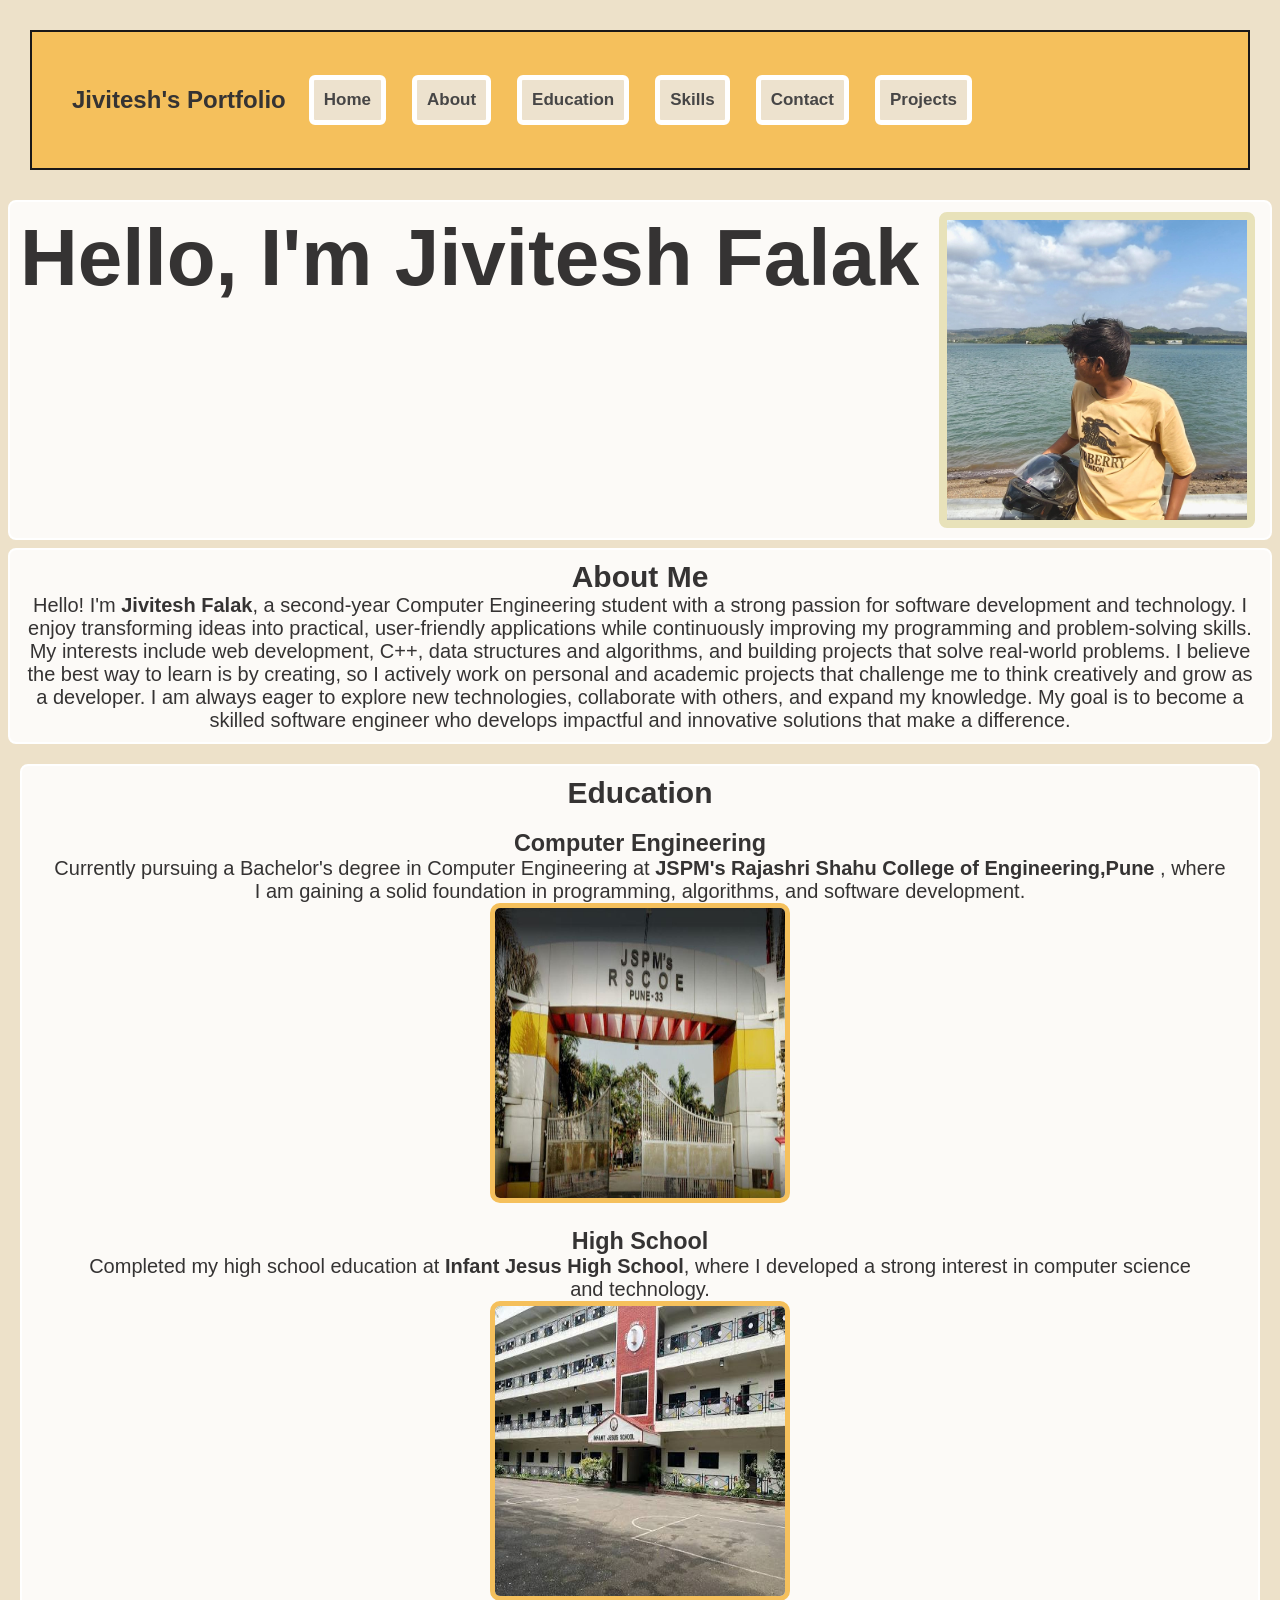
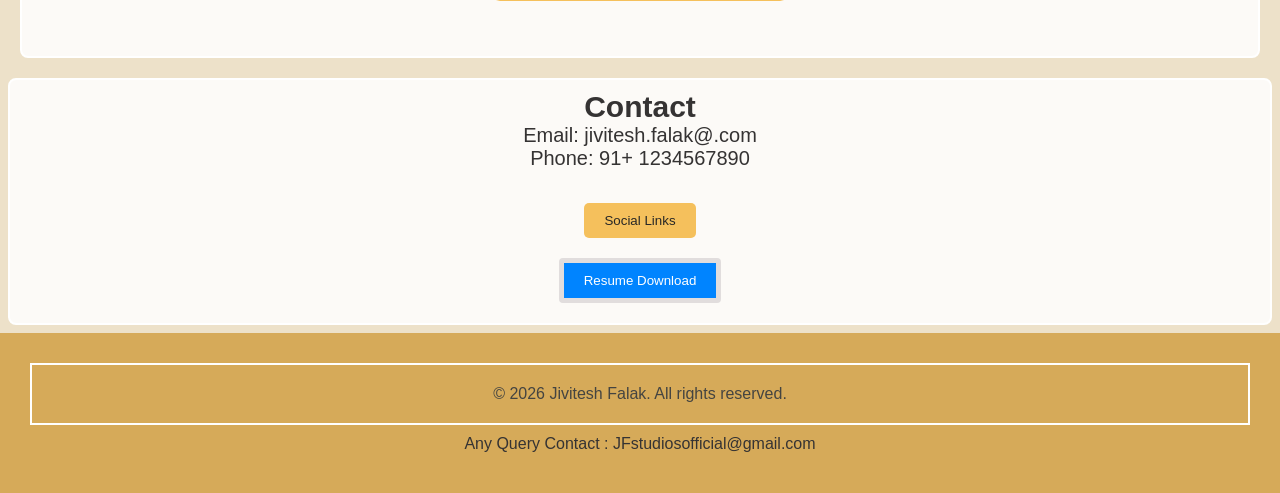
<file: index.html>
<!DOCTYPE html>
<html lang="en">
<head>

  <title>Jivitesh Portfolio</title>

  <link rel="stylesheet" href="portfolio.css">

</head>

<body>
<header>
    <nav>
      <h2>Jivitesh's Portfolio</h2>
      <a href="#home">Home</a>
      <a href="#aboutme">About</a> 
      <a href="#education">Education</a>
      <a href="skills.html">Skills</a>
      <a href="#contact">Contact</a>  
      
      <a href="Projects.html">Projects</a>
      

    </nav>

</header>

<main>
    <section id="Home">
      <div style="display:flex;" class="left">
     <h1>Hello, I'm Jivitesh Falak</h1>
     <br>
     
      </div>
      <div class="left2">
      <div style="display:flex;" class="right">
        <img src="images/profile.jpeg" width="300px" height="300px" alt="profile">
      </div> </div>
      <div> </div>

    </section>

    <section id="aboutme">
      <h2>About Me</h2>
      <p>Hello! I'm <b>Jivitesh Falak</b>, a second-year Computer Engineering student with a strong passion for software development and technology. I enjoy transforming ideas into practical, user-friendly applications while continuously improving my programming and problem-solving skills. My interests include web development, C++, data structures and algorithms, and building projects that solve real-world problems. I believe the best way to learn is by creating, so I actively work on personal and academic projects that challenge me to think creatively and grow as a developer. I am always eager to explore new technologies, collaborate with others, and expand my knowledge. My goal is to become a skilled software engineer who develops impactful and innovative solutions that make a difference.
      </p>


    </section>

    <section id="education">

    <h2>Education</h2>
    <div>
      <div class="educollege">
        <h3>Computer Engineering</h3>
        <p>Currently pursuing a Bachelor's degree in Computer Engineering at <b>JSPM's Rajashri Shahu College of Engineering,Pune </b>, where I am gaining a solid foundation in programming, algorithms, and software development.</p>
      <div> <img src="images/college.jpeg" width="300px" height="300px" alt="college"> </div>
      <div class="eduschool">
        <h3>High School</h3>
        <p>Completed my high school education at <b>Infant Jesus High School</b>, where I developed a strong interest in computer science and technology.</p>
      <div> <img src="images/school.jpg" width="300px" height="300px" alt="school"> </div>
    </div>

    </section>

  

    <section  id="contact">
      <h2>Contact</h2>
      <p>Email: jivitesh.falak@.com</p>
      <p>Phone: 91+ 1234567890</p>
      <br>
      <div class="btncontainer1">
      <button > <a style="text-decoration: none; border:none; color:rgb(40, 39, 38);" href="sociallinks.html">Social Links</a></button>
      </div>
      <div class="btncontainer2">
      <button> <a href="assets/resume.pdf.pdf">Resume Download</a> </button>
    </div>
  </section>

</main>


<footer>

<p style="text-align:center;color:rgb(68, 68, 65); padding:20px;border:2px solid white;">© 2026 Jivitesh Falak. All rights reserved.</p>
<P style="text-align: center;padding:10px;">Any Query Contact : JFstudiosofficial@gmail.com</P>
</footer>




</body>


</html>
</file>
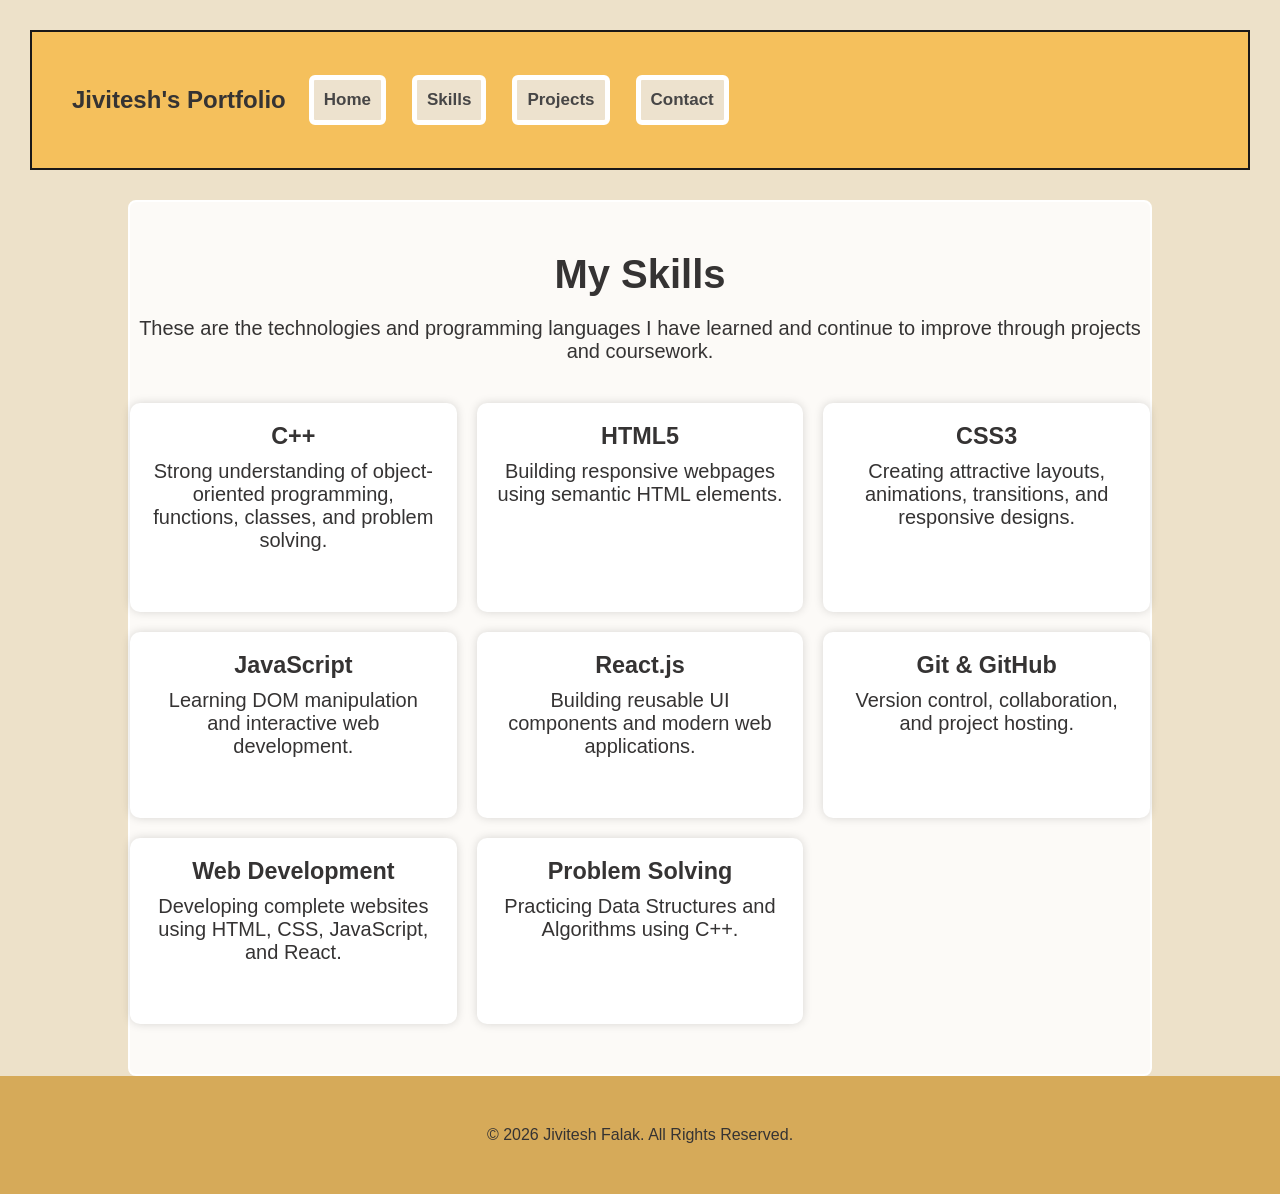
<file: skills.html>
<!DOCTYPE html>
<html lang="en">
<head>
    <meta charset="UTF-8">
    <meta name="viewport" content="width=device-width, initial-scale=1.0">
    <title>Skills | Jivitesh Portfolio</title>

    <link rel="stylesheet" href="portfolio.css">
</head>

<body>
<style>
    #skills{
    width:80%;
    margin:auto;
    padding:50px 0;
}

#skills h1{
    text-align:center;
    font-size:40px;
    margin-bottom:20px;
}

#skills p{
    text-align:center;
    margin-bottom:40px;
}

.skills-container{
    display:grid;
    grid-template-columns:repeat(auto-fit,minmax(250px,1fr));
    gap:20px;
}

.skill-card{
    background:white;
    border-radius:10px;
    padding:20px;
    box-shadow:0 0 10px rgba(0,0,0,0.15);
    transition:0.3s;
}

.skill-card:hover{
    transform:translateY(-8px);
}

.skill-card h3{
    margin-bottom:10px;
}
</style>
<header>

    <nav>
        <h2>Jivitesh's Portfolio</h2>

        <a href="index.html">Home</a>
        <a href="skills.html">Skills</a>
        <a href="Projects.html">Projects</a>
        <a href="index.html#contact">Contact</a>
    </nav>

</header>

<main>

<section id="skills">

    <h1>My Skills</h1>

    <p>
        These are the technologies and programming languages I have learned
        and continue to improve through projects and coursework.
    </p>

    <div class="skills-container">

        <div class="skill-card">
            <h3>C++</h3>
            <p>Strong understanding of object-oriented programming, functions, classes, and problem solving.</p>
        </div>

        <div class="skill-card">
            <h3>HTML5</h3>
            <p>Building responsive webpages using semantic HTML elements.</p>
        </div>

        <div class="skill-card">
            <h3>CSS3</h3>
            <p>Creating attractive layouts, animations, transitions, and responsive designs.</p>
        </div>

        <div class="skill-card">
            <h3>JavaScript</h3>
            <p>Learning DOM manipulation and interactive web development.</p>
        </div>

        <div class="skill-card">
            <h3>React.js</h3>
            <p>Building reusable UI components and modern web applications.</p>
        </div>

        <div class="skill-card">
            <h3>Git & GitHub</h3>
            <p>Version control, collaboration, and project hosting.</p>
        </div>

        <div class="skill-card">
            <h3>Web Development</h3>
            <p>Developing complete websites using HTML, CSS, JavaScript, and React.</p>
        </div>

        <div class="skill-card">
            <h3>Problem Solving</h3>
            <p>Practicing Data Structures and Algorithms using C++.</p>
        </div>

    </div>

</section>

</main>

<footer>

<p style="text-align:center;padding:20px;">
© 2026 Jivitesh Falak. All Rights Reserved.
</p>

</footer>

</body>
</html>
</file>
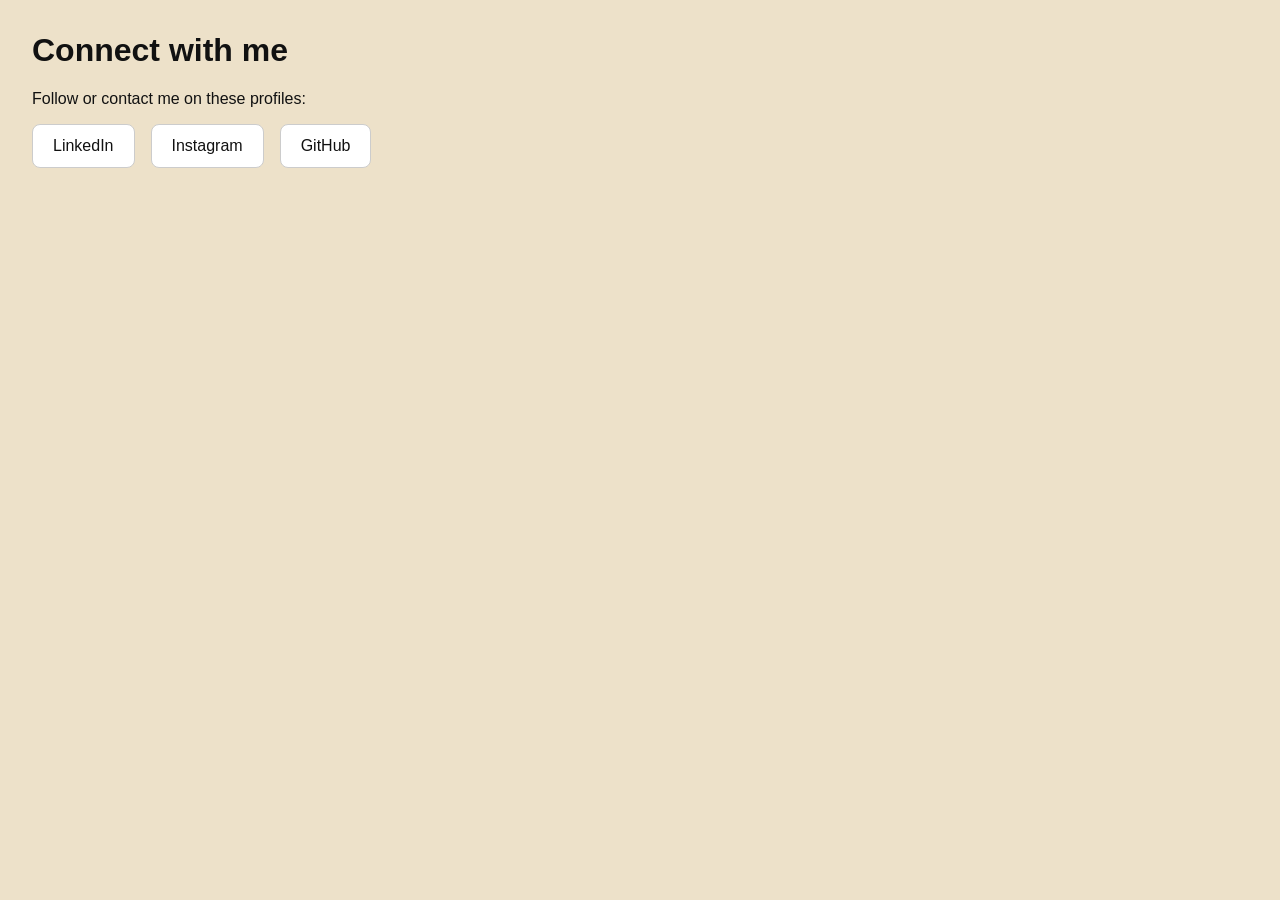
<file: sociallinks.html>
<!DOCTYPE html>
<html lang="en">
<head>
  
  <title>Social Links</title>
  <style>
    body {
      font-family: Arial, sans-serif;
      margin: 2rem;
      background: hsl(40, 50%, 86%);
      color: #111;
    }
    .social-links {
      list-style: none;
      padding: 0;
      display: flex;
      gap: 1rem;
      flex-wrap: wrap;
    }
    .social-links li {
      margin: 0;
    }
    .social-links a {
      display: inline-block;
      padding: 0.75rem 1.25rem;
      border: 1px solid #ccc;
      border-radius: 8px;
      text-decoration: none;
      color: #111;
      background: #fff;
      transition: transform 0.15s ease, background 0.15s ease, border-color 0.15s ease;
    }
    .social-links a:hover {
      background: #e6f2ff;
      border-color: #0084ff;
      transform: translateY(-1px);
    }
  </style>
</head>
<body>
  <h1>Connect with me</h1>
  <p>Follow or contact me on these profiles:</p>
  <ul class="social-links">
    <li><a href="https://www.linkedin.com/in/jivitesh-falak-b81536388?utm_source=share_via&utm_content=profile&utm_medium=member_android">LinkedIn</a></li>
    <li><a href="https://www.instagram.com/jivi_gv?igsh=bDUxeXMxeDJtaThl">Instagram</a></li>
    <li><a href="https://github.com/jiviiscoding-profile" >GitHub</a></li>
  </ul>
</body>
</html>
</file>
<file: portfolio.css>
*{
    margin:0;
    padding:0;
    box-sizing:border-box;

}

@keyframes typing {
    from { width: 0; }
    to { width: 100%; }
}

@keyframes blink{
    from, to {border-color: transparent; }
    50% { border-color: black; }
}

@keyframes fadeIn {
    from { opacity: 0; }
    to { opacity: 1; }
}


body{
    font-family:Arial,sans-serif;
    background-color:hsl(40, 50%, 86%);
    color:rgb(53, 51, 51);
}

header{
    padding:30px;
    margin:30px;
    border:2px solid rgb(25, 24, 24);
    background-color:rgb(245, 192, 92);
}

nav{
    display:flex;
    gap:20px;
    text-decoration:none;
    align-items:center;
    background:rgb(245, 192, 92);
    padding:10px;
    background-size:cover;


}
nav a{
    color:rgb(71, 70, 70);
    background-color:rgb(237, 226, 206);
    font-weight:bold;
    padding:10px;
    text-decoration:none;
    font-size:17px;
    border:5px solid white;
    border-radius:6px;
    margin:3px;
}
button{
    margin-left:auto;
}


.home{
    display:flex;
    

}

#Home{
    display:flex;
    border:2px solid white;
    border-radius:10px;
    }
#Home h1{
    font-size:80px;
    text-align:center;
    overflow:hidden;

    margin:0 auto;
    animation:fadeIn 1.5s ease-in-out;
    

}
.left2{
    border-radius:8px;
    border:8px solid rgb(232, 226, 186);
    margin-left:20px;
    color:rgb(53, 51, 51)
}
#Home p{
    font-size:20px;
    text-align:center
    

}

#Home img{
    transition:0.3s;
}
#Home img:hover{
    transform:scale(1.1);
    border-radius:10px;
    border:2px solid white;
}

#Home ,#aboutme ,#skills, #contact, #education{
border:2px solid white;
border-radius:8px;
padding:10px;
margin:8px;
background-color:rgb(252, 250, 247);
font-size:20px;
text-align:center;
}

#education{
    padding:10px;
    margin:20px;

}
#education .eduschool,#education .educollege{
    padding:15px;
    margin:5px;
    }
    #education .eduschool:hover, #education .educollege:hover{
     transform:scale(1);
    }
    #education .eduschool img,#education .educollege img{
     transition:0.3s;
     border-radius:10px;
     border:5px solid rgb(245, 192, 92);
     padding:0px;
    }
#education .eduschool img:hover,#education .educollege img:hover{
    transform:scale(1.1);
    border-radius:10px;
    border:2px solid white;
}

#contact{
    display:flex;
    flex-direction:column;
    align-items:center;
    justify-content:center;
    border:2px solid white;
    border-radius:8px;
    text-align:center;
    text-decoration:none;

}
.btncontainer1 button{
    padding:10px 20px;
    margin:10px;
    background-color:rgb(245, 192, 92);
    border:none;
    border-radius:5px;
    cursor:pointer;
    align-items:center;
    text-align:center;
    text-decoration:none;
    outline:none;
}
    #contact .btncontainer1 button:hover{
        background-color:rgb(214, 170, 89);
        transform:scale(1.1);
    }
    #contact .btncontainer2 button:hover{
        transform:scale(1.1);
    }
#contact .btncontainer2 button {
    padding:10px;
    margin:10px;
    flex-direction:column;
    text-decoration: none; 
    align-items:center;
    background-color:#0084ff; 
    color:white;padding:10px 20px; 
    border:5px solid rgb(225, 221, 221);
    border-radius: 4px;
}
#contact .btncontainer2 button a{
    text-decoration: none;
    color:white;
}


    footer{

        background-color:rgb(214, 170, 89);
        padding:30px;
    }
</file>
